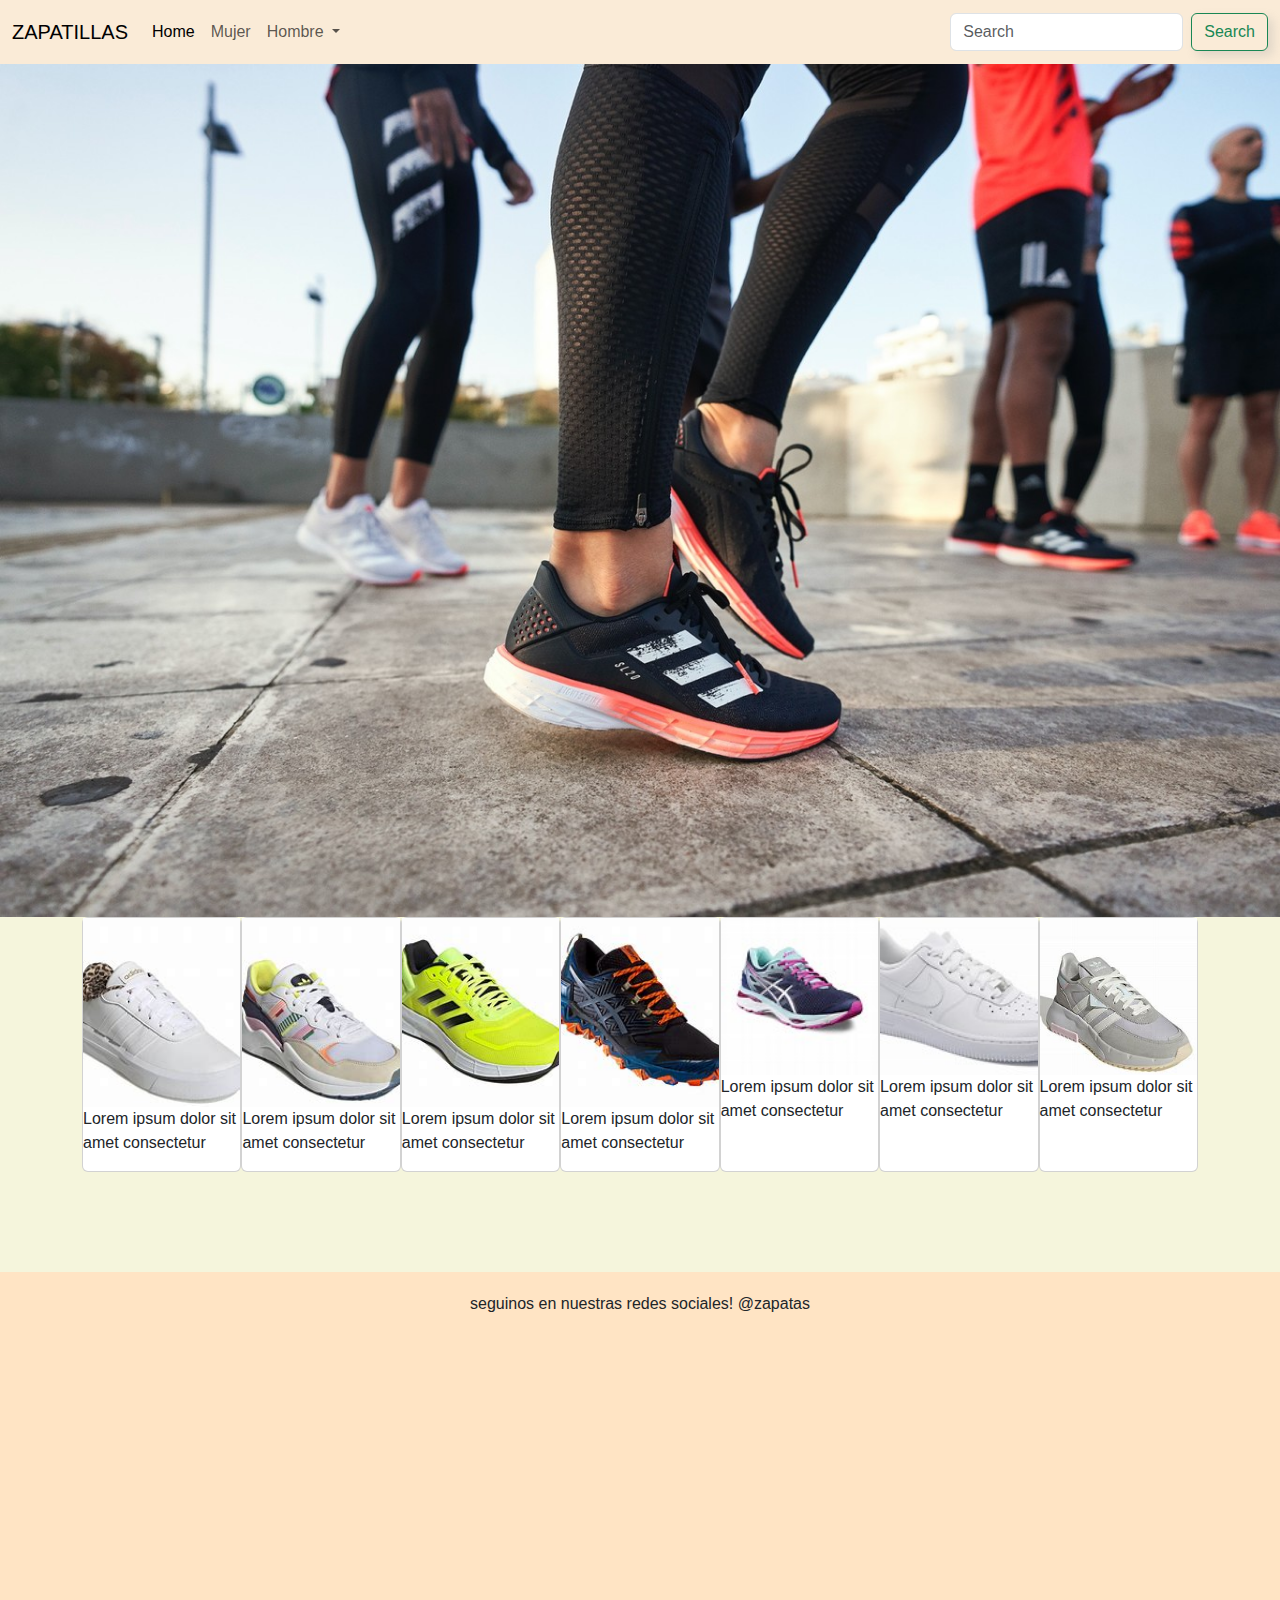
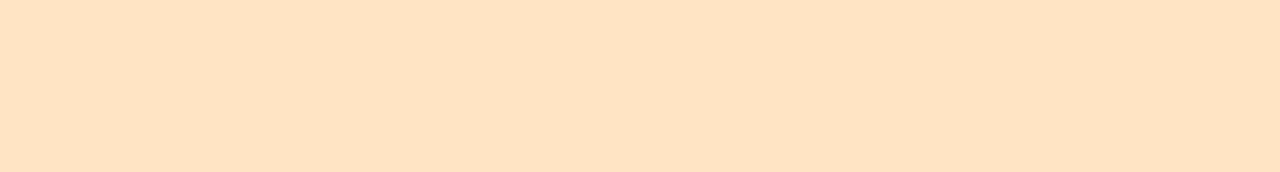
<file: index.html>
<!DOCTYPE html>
<html lang="es">

<head>
    <meta charset="UTF-8">
    <meta name="viewport" content="width=device-width, initial-scale=1.0">
    <title>Document</title>
    <link rel="preconnect" href="https://fonts.gstatic.com" crossorigin>
    <link href="https://cdn.jsdelivr.net/npm/bootstrap@5.3.3/dist/css/bootstrap.min.css" rel="stylesheet"
    integrity="sha384-QWTKZyjpPEjISv5WaRU9OFeRpok6YctnYmDr5pNlyT2bRjXh0JMhjY6hW+ALEwIH" crossorigin="anonymous">
    <link rel="stylesheet" href="./css/style.css">
</head>

<body>
    <header>
        <nav class="navbar navbar-expand-lg bg-body-tertiary">
            <div class="container-fluid">
                <a class="navbar-brand" href="#">ZAPATILLAS</a>
                <button class="navbar-toggler" type="button" data-bs-toggle="collapse"
                    data-bs-target="#navbarSupportedContent" aria-controls="navbarSupportedContent"
                    aria-expanded="false" aria-label="Toggle navigation">
                    <span class="navbar-toggler-icon"></span>
                </button>
                <div class="collapse navbar-collapse" id="navbarSupportedContent">
                    <ul class="navbar-nav me-auto mb-2 mb-lg-0">
                        <li class="nav-item">
                            <a class="nav-link active" aria-current="page" href="#">Home</a>
                        </li>
                        <li class="nav-item">
                            <a class="nav-link" href="#">Mujer</a>
                        </li>
                        <li class="nav-item dropdown">
                            <a class="nav-link dropdown-toggle" href="#" role="button" data-bs-toggle="dropdown"
                                aria-expanded="false">
                                Hombre
                            </a>
                            <ul class="dropdown-menu">
                                <li><a class="dropdown-item" href="#">Niños</a></li>
                                <li><a class="dropdown-item" href="./login.html">Inicia sesión</a></li>
                                <li>
                                    <hr class="dropdown-divider">
                                </li>
                                <li><a class="dropdown-item" href="#">Something else here</a></li>
                            </ul>
                        </li>
                    </ul>
                    <form class="d-flex" role="search">
                        <input class="form-control me-2" type="search" placeholder="Search" aria-label="Search">
                        <button class="btn btn-outline-success" type="submit">Search</button>
                    </form>
                </div>
            </div>
        </nav>
    </header>
 
    <img src="./img/flayer.jpeg" class="flayer" alt="">
  
    <div class="container">
        <div class="card">
            <img src="./img/1.jpg" alt="zapatillas blancas, marca adidas, de mujer con interior de animal print">
            <p>Lorem ipsum dolor sit amet consectetur</p>
        </div>
        <div class="card">
            <img src="./img/2.jpg" alt="zapatillas marca adidas, blancas con detalles rosa y amarillo pastel">
            <p>Lorem ipsum dolor sit amet consectetur</p>
        </div>
        <div class="card">
            <img src="./img/3.jpg" alt="zapatillas">
            <p>Lorem ipsum dolor sit amet consectetur</p>
        </div>
        <div class="card">
            <img src="./img/4.jpg" alt="zapatillas">
            <p>Lorem ipsum dolor sit amet consectetur</p>
        </div>
        <div class="card">
            <img src="./img/5.jpg" alt="zapatillas">
            <p>Lorem ipsum dolor sit amet consectetur</p>
        </div>
        <div class="card">
            <img src="./img/6.jpg" alt="zapatillas">
            <p>Lorem ipsum dolor sit amet consectetur</p>
        </div>
        <div class="card">
            <img src="./img/7.jpg" alt="zapatillas">
            <p>Lorem ipsum dolor sit amet consectetur</p>
        </div>
        
    </div>
    <footer>
       <p>seguinos en nuestras redes sociales! @zapatas</p> 
    </footer>
    <script src="https://cdn.jsdelivr.net/npm/bootstrap@5.3.3/dist/js/bootstrap.bundle.min.js"
    integrity="sha384-YvpcrYf0tY3lHB60NNkmXc5s9fDVZLESaAA55NDzOxhy9GkcIdslK1eN7N6jIeHz"
    crossorigin="anonymous"></script>
</body>

</html>
</file>
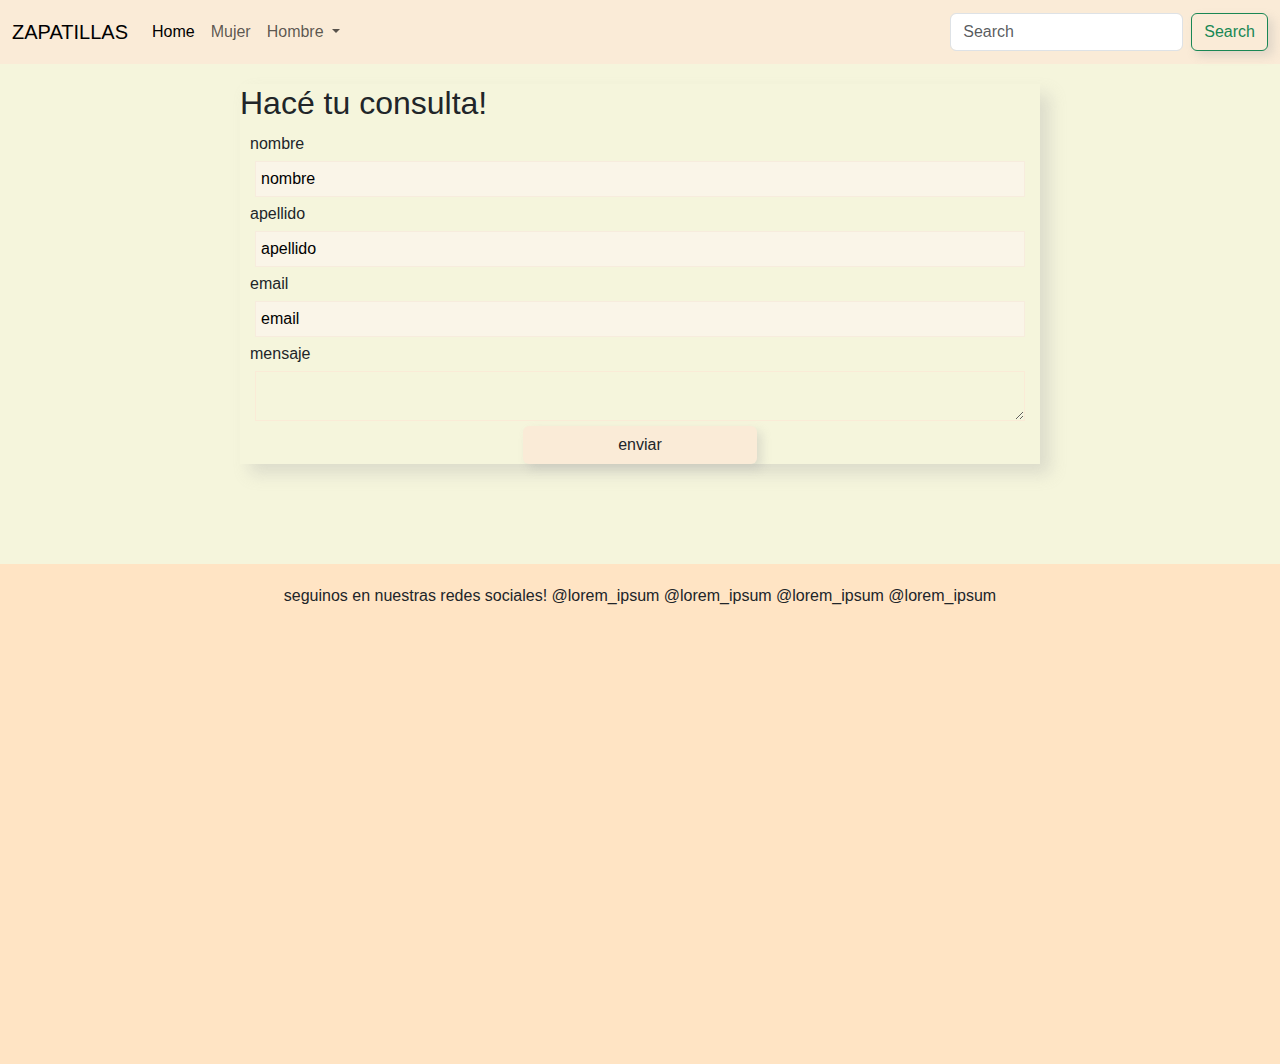
<file: contacto.html>
<!DOCTYPE html>
<html lang="es">
<head>
    <meta charset="UTF-8">
    <meta name="viewport" content="width=device-width, initial-scale=1.0">
    <title>Document</title>
    <link href="https://cdn.jsdelivr.net/npm/bootstrap@5.3.3/dist/css/bootstrap.min.css" rel="stylesheet"
    integrity="sha384-QWTKZyjpPEjISv5WaRU9OFeRpok6YctnYmDr5pNlyT2bRjXh0JMhjY6hW+ALEwIH" crossorigin="anonymous">
    <link rel="stylesheet" href="./css/style.css">
</head>
<body>
    <header>
        <header>
            <nav class="navbar navbar-expand-lg bg-body-tertiary">
                <div class="container-fluid">
                    <a class="navbar-brand" href="#">ZAPATILLAS</a>
                    <button class="navbar-toggler" type="button" data-bs-toggle="collapse"
                        data-bs-target="#navbarSupportedContent" aria-controls="navbarSupportedContent"
                        aria-expanded="false" aria-label="Toggle navigation">
                        <span class="navbar-toggler-icon"></span>
                    </button>
                    <div class="collapse navbar-collapse" id="navbarSupportedContent">
                        <ul class="navbar-nav me-auto mb-2 mb-lg-0">
                            <li class="nav-item">
                                <a class="nav-link active" aria-current="page" href="#">Home</a>
                            </li>
                            <li class="nav-item">
                                <a class="nav-link" href="#">Mujer</a>
                            </li>
                            <li class="nav-item dropdown">
                                <a class="nav-link dropdown-toggle" href="#" role="button" data-bs-toggle="dropdown"
                                    aria-expanded="false">
                                    Hombre
                                </a>
                                <ul class="dropdown-menu">
                                    <li><a class="dropdown-item" href="#">Niños</a></li>
                                    <li><a class="dropdown-item" href="./login.html">Inicia sesión</a></li>
                                    <li>
                                        <hr class="dropdown-divider">
                                    </li>
                                    <li><a class="dropdown-item" href="#">Something else here</a></li>
                                </ul>
                            </li>
                        </ul>
                        <form class="d-flex" role="search">
                            <input class="form-control me-2" type="search" placeholder="Search" aria-label="Search">
                            <button class="btn btn-outline-success" type="submit">Search</button>
                        </form>
                    </div>
                </div>
            </nav>
    </header>
    <section>

        <h2>Hacé tu consulta!</h2>
        <form action="" class="form">
            <label for="nombre">nombre</label>
            <input type="text" value="nombre">
            
            <label for="apellido">apellido</label>
            <input type="text" value="apellido">
            
            <label for="email">email</label>
            <input type="email" value="email">
            
            <label for="mensaje">mensaje</label>
            <textarea name="mensaje" id=""></textarea>
            
            <input class="btn" type="submit" value="enviar">
        </form>
    </section>
    <footer>
        seguinos en nuestras redes sociales! @lorem_ipsum @lorem_ipsum @lorem_ipsum @lorem_ipsum 
    </footer>
    <script src="https://cdn.jsdelivr.net/npm/bootstrap@5.3.3/dist/js/bootstrap.bundle.min.js"
    integrity="sha384-YvpcrYf0tY3lHB60NNkmXc5s9fDVZLESaAA55NDzOxhy9GkcIdslK1eN7N6jIeHz"
    crossorigin="anonymous"></script>
</body>
</html>
</file>
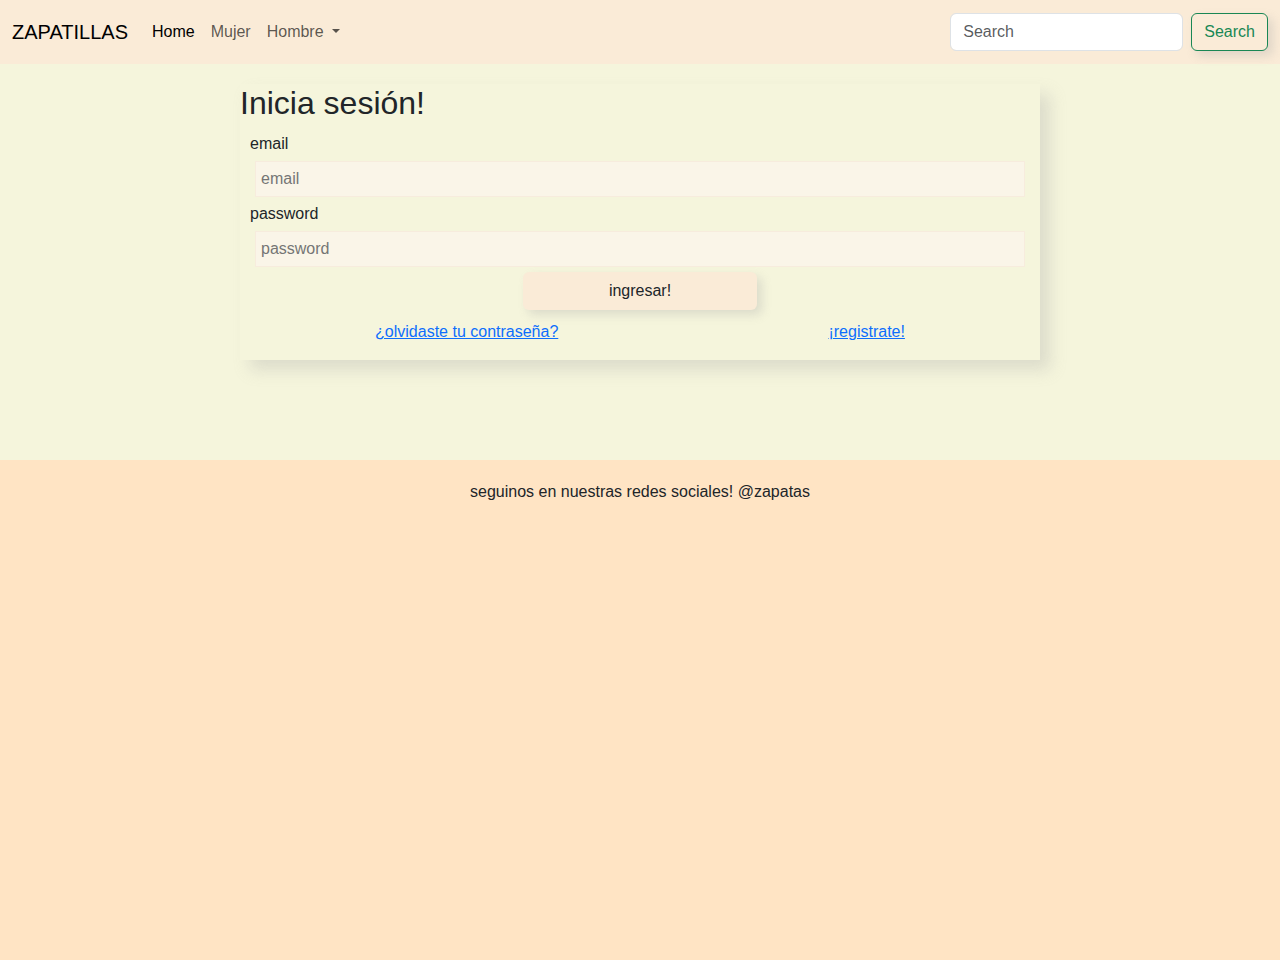
<file: login.html>
<!DOCTYPE html>
<html lang="es">

<head>
    <meta charset="UTF-8">
    <meta name="viewport" content="width=device-width, initial-scale=1.0">
    <title>Document</title>
    <link href="https://cdn.jsdelivr.net/npm/bootstrap@5.3.3/dist/css/bootstrap.min.css" rel="stylesheet"
    integrity="sha384-QWTKZyjpPEjISv5WaRU9OFeRpok6YctnYmDr5pNlyT2bRjXh0JMhjY6hW+ALEwIH" crossorigin="anonymous">
    <link rel="stylesheet" href="./css/style.css">
</head>

<body>
    <header>
        <header>
            <nav class="navbar navbar-expand-lg bg-body-tertiary">
                <div class="container-fluid">
                    <a class="navbar-brand" href="#">ZAPATILLAS</a>
                    <button class="navbar-toggler" type="button" data-bs-toggle="collapse"
                        data-bs-target="#navbarSupportedContent" aria-controls="navbarSupportedContent"
                        aria-expanded="false" aria-label="Toggle navigation">
                        <span class="navbar-toggler-icon"></span>
                    </button>
                    <div class="collapse navbar-collapse" id="navbarSupportedContent">
                        <ul class="navbar-nav me-auto mb-2 mb-lg-0">
                            <li class="nav-item">
                                <a class="nav-link active" aria-current="page" href="#">Home</a>
                            </li>
                            <li class="nav-item">
                                <a class="nav-link" href="#">Mujer</a>
                            </li>
                            <li class="nav-item dropdown">
                                <a class="nav-link dropdown-toggle" href="#" role="button" data-bs-toggle="dropdown"
                                    aria-expanded="false">
                                    Hombre
                                </a>
                                <ul class="dropdown-menu">
                                    <li><a class="dropdown-item" href="#">Niños</a></li>
                                    <li><a class="dropdown-item" href="./login.html">Inicia sesión</a></li>
                                    <li>
                                        <hr class="dropdown-divider">
                                    </li>
                                    <li><a class="dropdown-item" href="#">Something else here</a></li>
                                </ul>
                            </li>
                        </ul>
                        <form class="d-flex" role="search">
                            <input class="form-control me-2" type="search" placeholder="Search" aria-label="Search">
                            <button class="btn btn-outline-success" type="submit">Search</button>
                        </form>
                    </div>
                </div>
            </nav>
    </header>

    <section>

        <h2>Inicia sesión!</h2>
        <form action="" class="form">

            <label for="email">email</label>
            <input type="email" placeholder="email" name="email">

            <label for="password">password</label>
            <input type="password" placeholder="password" name="password">

            <input class="btn" type="submit" value="ingresar!">
        </form>
        <span>
            <p><a href="#">¿olvidaste tu contraseña?</a></p>
            <p><a href="./registro.html">¡registrate!</a></p>
        </span>
    </section>

    <footer>
        seguinos en nuestras redes sociales! @zapatas
    </footer>
    <script src="https://cdn.jsdelivr.net/npm/bootstrap@5.3.3/dist/js/bootstrap.bundle.min.js"
    integrity="sha384-YvpcrYf0tY3lHB60NNkmXc5s9fDVZLESaAA55NDzOxhy9GkcIdslK1eN7N6jIeHz"
    crossorigin="anonymous"></script>
</body>

</html>
</file>
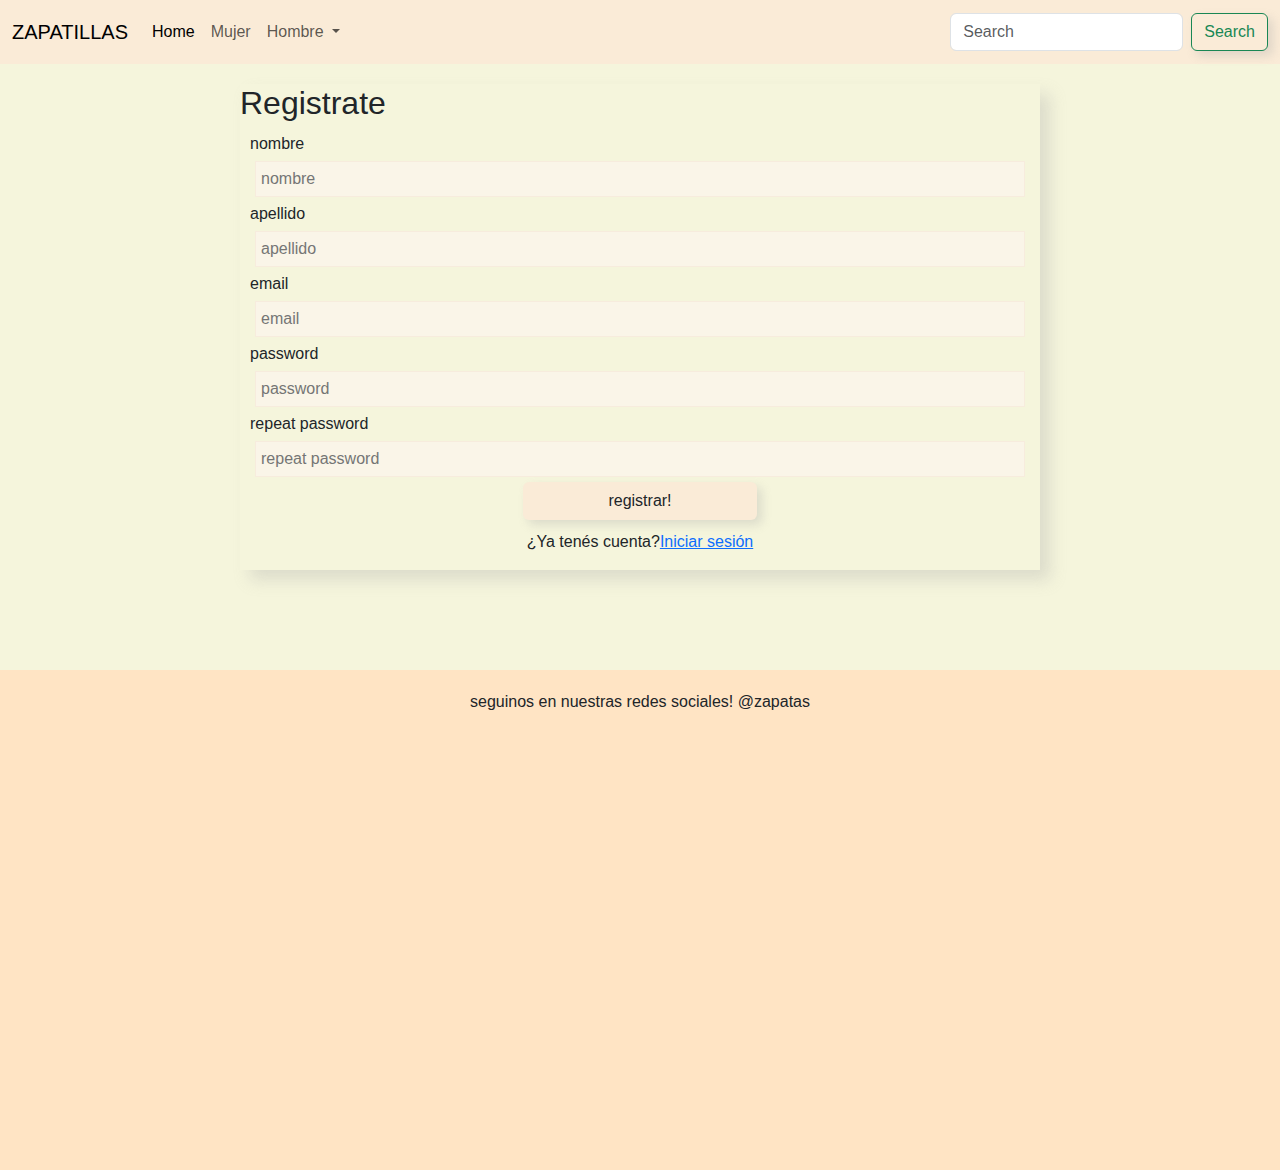
<file: registro.html>
<!DOCTYPE html>
<html lang="es">
<head>
    <meta charset="UTF-8">
    <meta name="viewport" content="width=device-width, initial-scale=1.0">
    <title>Document</title>
    <link href="https://cdn.jsdelivr.net/npm/bootstrap@5.3.3/dist/css/bootstrap.min.css" rel="stylesheet"
        integrity="sha384-QWTKZyjpPEjISv5WaRU9OFeRpok6YctnYmDr5pNlyT2bRjXh0JMhjY6hW+ALEwIH" crossorigin="anonymous">
    <link rel="stylesheet" href="./css/style.css">
</head>
<body>
    <header>
        <header>
            <nav class="navbar navbar-expand-lg bg-body-tertiary">
                <div class="container-fluid">
                    <a class="navbar-brand" href="#">ZAPATILLAS</a>
                    <button class="navbar-toggler" type="button" data-bs-toggle="collapse"
                        data-bs-target="#navbarSupportedContent" aria-controls="navbarSupportedContent"
                        aria-expanded="false" aria-label="Toggle navigation">
                        <span class="navbar-toggler-icon"></span>
                    </button>
                    <div class="collapse navbar-collapse" id="navbarSupportedContent">
                        <ul class="navbar-nav me-auto mb-2 mb-lg-0">
                            <li class="nav-item">
                                <a class="nav-link active" aria-current="page" href="#">Home</a>
                            </li>
                            <li class="nav-item">
                                <a class="nav-link" href="#">Mujer</a>
                            </li>
                            <li class="nav-item dropdown">
                                <a class="nav-link dropdown-toggle" href="#" role="button" data-bs-toggle="dropdown"
                                    aria-expanded="false">
                                    Hombre
                                </a>
                                <ul class="dropdown-menu">
                                    <li><a class="dropdown-item" href="#">Niños</a></li>
                                    <li><a class="dropdown-item" href="./login.html">Inicia sesión</a></li>
                                    <li>
                                        <hr class="dropdown-divider">
                                    </li>
                                    <li><a class="dropdown-item" href="#">Something else here</a></li>
                                </ul>
                            </li>
                        </ul>
                        <form class="d-flex" role="search">
                            <input class="form-control me-2" type="search" placeholder="Search" aria-label="Search">
                            <button class="btn btn-outline-success" type="submit">Search</button>
                        </form>
                    </div>
                </div>
            </nav>
    </header>
    <section>

        <h2>Registrate</h2>
        <form action="" class="form">
            <label for="nombre">nombre</label>
            <input type="text" placeholder="nombre" name="nombre">
            
            <label for="apellido">apellido</label>
            <input type="text" placeholder="apellido" name="apellido">
            
            <label for="email">email</label>
            <input type="email" placeholder="email" name="email">
            
            <label for="password">password</label>
            <input type="password" placeholder="password" name="password">
            
            <label for="password">repeat password</label>
            <input type="password" placeholder="repeat password" name="password">
            
            <input type="submit" value="registrar!" class="btn">
        </form>
        <span>
            <p>¿Ya tenés cuenta?<a href="./login.html">Iniciar sesión</a></p>

        </span>
    </section>
    <footer>
        seguinos en nuestras redes sociales! @zapatas
    </footer>
    <script src="https://cdn.jsdelivr.net/npm/bootstrap@5.3.3/dist/js/bootstrap.bundle.min.js"
    integrity="sha384-YvpcrYf0tY3lHB60NNkmXc5s9fDVZLESaAA55NDzOxhy9GkcIdslK1eN7N6jIeHz"
    crossorigin="anonymous"></script>
</body>
</html>
</file>
<file: css/style.css>
* {
    border: 0;
    margin: 0;
    padding: 0;
   
}

body {
    background-color: beige;
    font-family: "Poppins", sans-serif;
}

.navbar {
    background-color: antiquewhite !important;
   /* padding: 5px;
    height: 40px;*/
   
}
/*
.navbar ul {
    display: flex;
    flex-direction: row;
    align-items: center;
    list-style: none;
}

.navbar ul li a {
    text-decoration: none;
    color: inherit;
    padding: 5px;
    padding-inline: 20px;
}

.navbar ul li h1 {
    font-size: 20px;
    margin: 0;
}
*/


/*
.card img {
    width: 150px;
    height: 150px;
    border-radius: 10px;
    display: block;
    margin: auto;
}

.card {
    border-radius: 10px;
    margin: 3px;
    padding: 15px;
    background-color: rgba(255, 250, 240, 0.6);
}

*/
footer {
    background-color: bisque;
    height: 500PX;
    margin-top: 100px;
    text-align: center;
    padding: 20px;
}



.form {
    display: flex;
    flex-direction: column;
    margin: 10px;

}

section{
    width: 800px;
    margin: auto;
    margin-block: 20px;
    box-shadow: 10px 10px 15px rgba(167, 165, 165, 0.3);
}
.container {
    display: flex ;
    flex-direction: row;
}
 input {
    margin: 5px;
    border: 1px solid rgb(247, 236, 221);
    background-color: rgba(252, 245, 237, 0.719);
    padding: 5px;

}

form textarea {
    margin: 5px;
    border: 1px solid antiquewhite;
    background-color: beige;
}

span {
    display: flex;
    flex-direction: row;
    justify-content: space-around;
}

nav li a:hover {
    background-color: darksalmon;
    border-radius: 5px;
    box-shadow: 5px 5px 10px rgba(167, 165, 165, 0.3);
}

.flayer{
    width: 100%;
}

.btn{
    background-color: antiquewhite;
    width: 30%;
    margin: auto;
    box-shadow: 5px 5px 10px rgba(167, 165, 165, 0.3);
}
</file>
